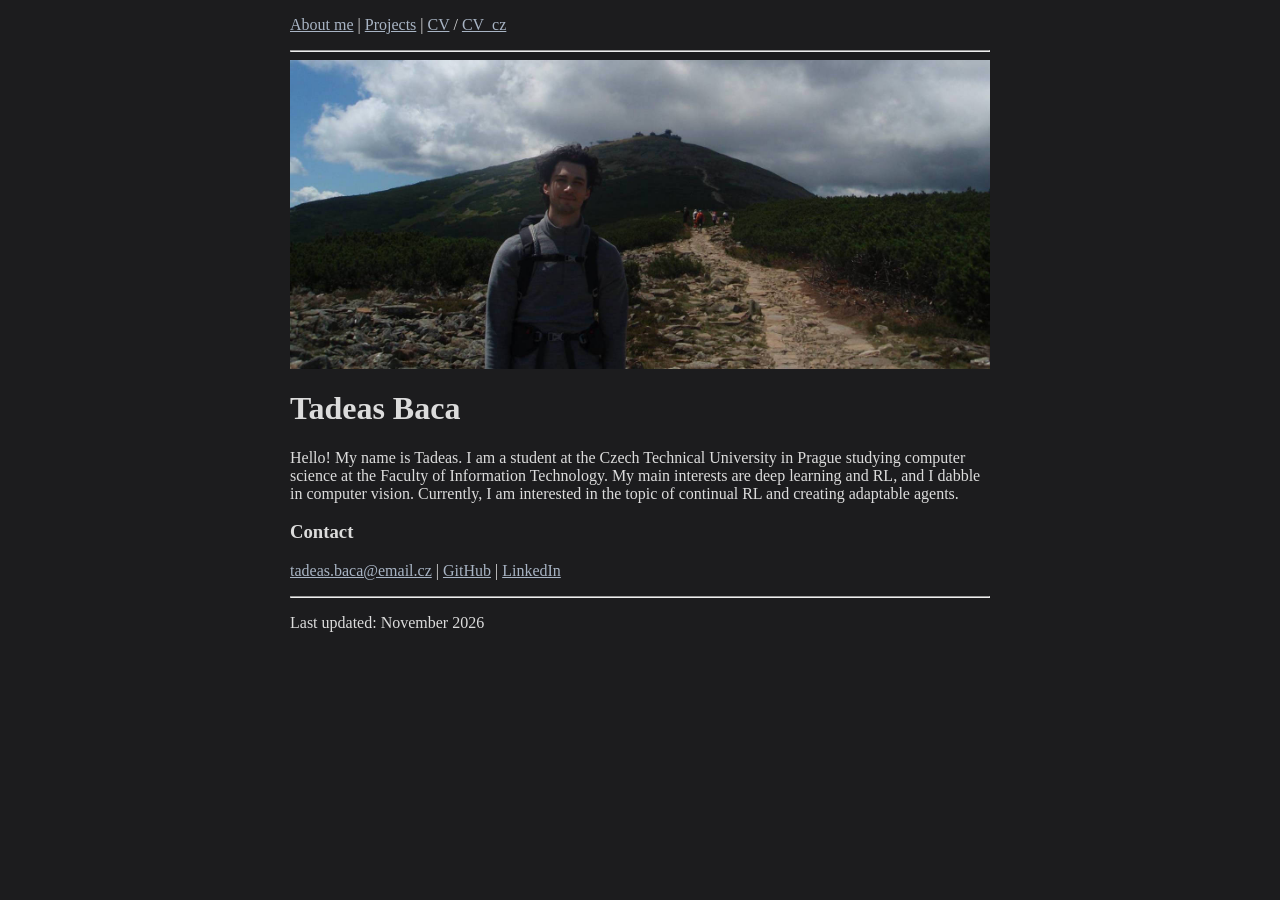
<file: index.html>
<!DOCTYPE html>
<html lang="en">
<head>
    <meta charset="utf-8">
    <meta name="viewport" content="width=device-width, initial-scale=1">
    <title>Tadeas Baca</title>
    <link rel="icon" type="image/png" href="assets/favicon.png">
    <style>
        body { max-width: 700px; margin: auto; padding: 0 8px; background: #1c1c1e; color: #dcdcdc; }
        a { color: #a8b4c4; }
        a:visited { color: #9a9aaa; }
    </style>
</head>
<body>

    <nav>
        <p>
            <a href="#about">About me</a> |
            <a href="projects.html">Projects</a> |
            <a href="assets/cv/Tadeas_Baca_CV.pdf">CV</a> / <a href="assets/cv/Tadeas_Baca_CV_cz.pdf">CV_cz</a>
        </p>
    </nav>
    <hr>

    <img src="assets/img/photo.jpg" style="display: block; width: 100%;">
    <h1>Tadeas Baca</h1>

    <p>Hello! My name is Tadeas. I am a student at the Czech Technical University in Prague studying computer science at the Faculty of Information Technology. My main interests are deep learning and RL, and I dabble in computer vision. Currently, I am interested in the topic of continual RL and creating adaptable agents.</p>

    <h3 id="contact">Contact</h3>
    <p>
        <a href="mailto:tadeas.baca@email.cz">tadeas.baca@email.cz</a> |
        <a href="https://github.com/tad34s">GitHub</a> |
        <a href="https://www.linkedin.com/in/tadeas-baca">LinkedIn</a>
    </p>

    <hr>
    <p>Last updated: November 2026</p>

</body>
</html>
</file>
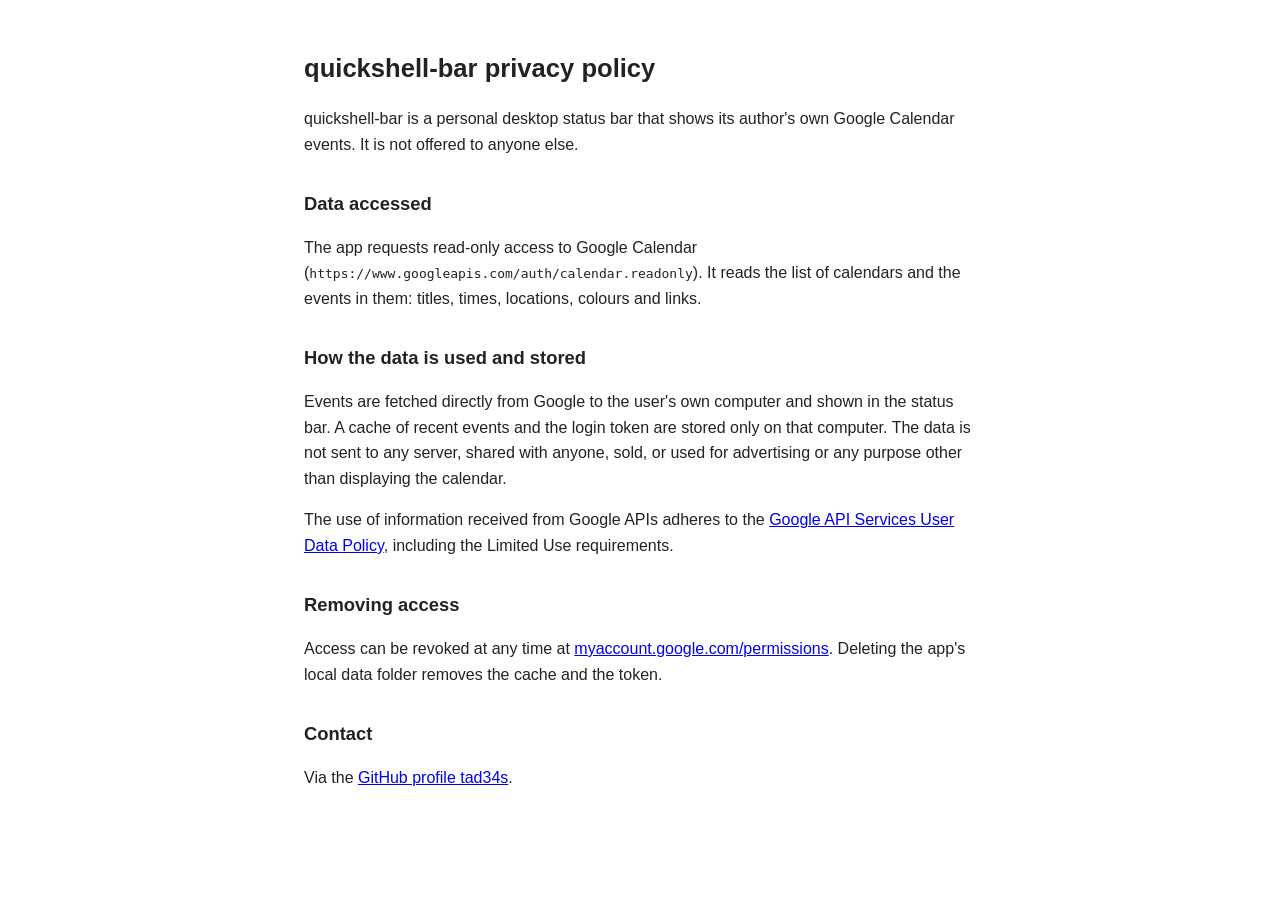
<file: privacy.html>
<!DOCTYPE html>
<html lang="en">
<head>
    <meta charset="utf-8" />
    <meta name="viewport" content="width=device-width, initial-scale=1" />
    <title>quickshell-bar privacy policy</title>
    <style>
        body { max-width: 42rem; margin: 3rem auto; padding: 0 1rem; font-family: sans-serif; line-height: 1.6; color: #222; }
        h1 { font-size: 1.6rem; }
        h2 { font-size: 1.15rem; margin-top: 2rem; }
    </style>
</head>
<body>
    <h1>quickshell-bar privacy policy</h1>
    <p>quickshell-bar is a personal desktop status bar that shows its author's own Google Calendar
    events. It is not offered to anyone else.</p>

    <h2>Data accessed</h2>
    <p>The app requests read-only access to Google Calendar
    (<code>https://www.googleapis.com/auth/calendar.readonly</code>). It reads the list of calendars
    and the events in them: titles, times, locations, colours and links.</p>

    <h2>How the data is used and stored</h2>
    <p>Events are fetched directly from Google to the user's own computer and shown in the status bar.
    A cache of recent events and the login token are stored only on that computer. The data is not
    sent to any server, shared with anyone, sold, or used for advertising or any purpose other than
    displaying the calendar.</p>
    <p>The use of information received from Google APIs adheres to the
    <a href="https://developers.google.com/terms/api-services-user-data-policy">Google API Services User Data Policy</a>,
    including the Limited Use requirements.</p>

    <h2>Removing access</h2>
    <p>Access can be revoked at any time at
    <a href="https://myaccount.google.com/permissions">myaccount.google.com/permissions</a>.
    Deleting the app's local data folder removes the cache and the token.</p>

    <h2>Contact</h2>
    <p>Via the <a href="https://github.com/tad34s">GitHub profile tad34s</a>.</p>
</body>
</html>
</file>
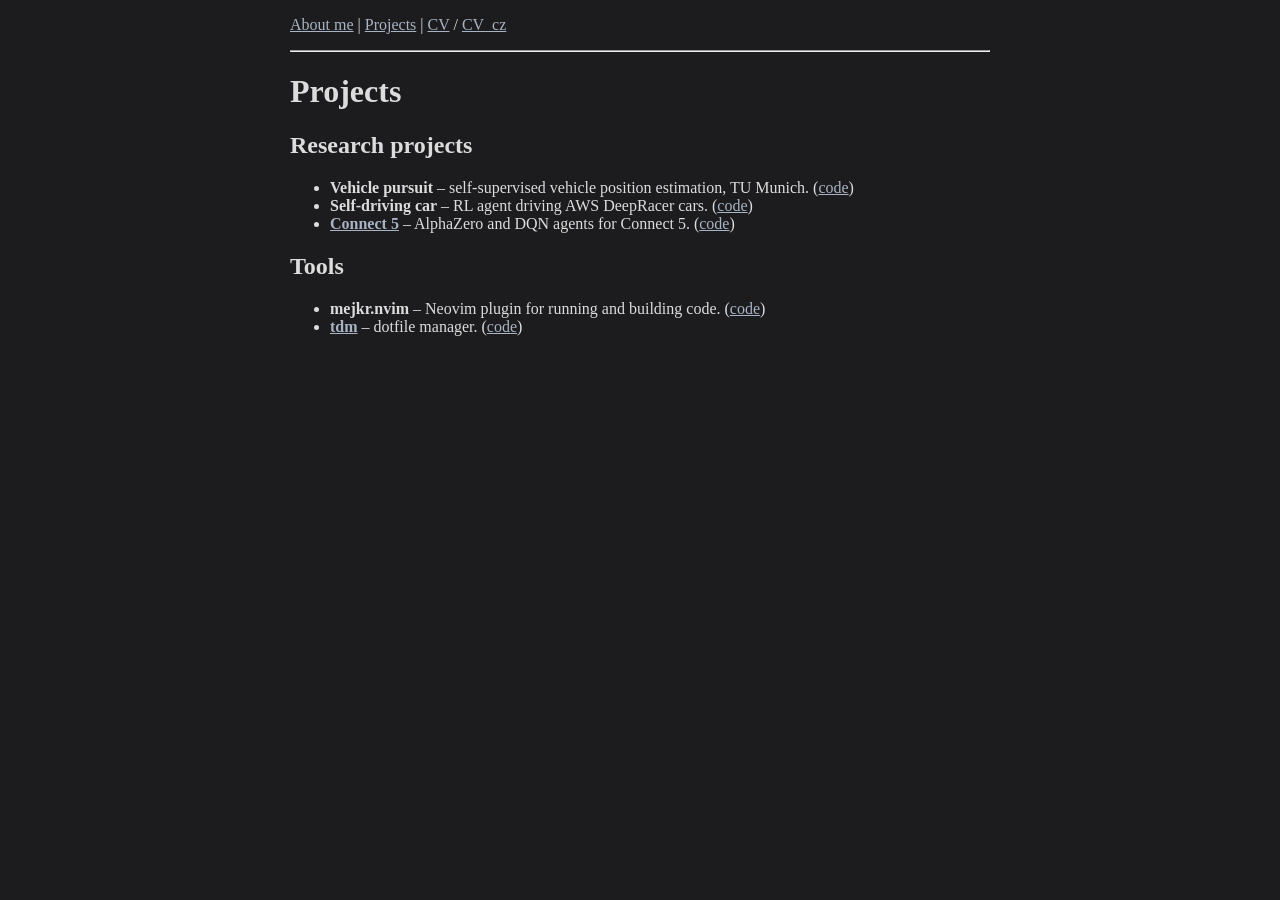
<file: projects.html>
<!DOCTYPE html>
<html lang="en">
<head>
    <meta charset="utf-8">
    <meta name="viewport" content="width=device-width, initial-scale=1">
    <title>Projects - Your Name</title>
    <link rel="icon" type="image/png" href="assets/favicon.png">
    <style>
        body { max-width: 700px; margin: auto; padding: 0 8px; background: #1c1c1e; color: #dcdcdc; }
        a { color: #a8b4c4; }
        a:visited { color: #9a9aaa; }
    </style>
</head>
<body>

    <nav>
        <p>
            <a href="index.html#about">About me</a> |
            <a href="projects.html">Projects</a> |
            <a href="assets/cv/Tadeas_Baca_CV.pdf">CV</a> / <a href="assets/cv/Tadeas_Baca_CV_cz.pdf">CV_cz</a>
        </p>
    </nav>
    <hr>

    <h1>Projects</h1>

    <h2 id="research">Research projects</h2>
    <ul>
        <li id="vehicle-pursuit">
            <b>Vehicle pursuit</b> &ndash; self-supervised vehicle position estimation, TU Munich.
            (<a href="https://github.com/tad34s/vehicle-pursuit">code</a>)
        </li>
        <li id="self-driving">
            <b>Self-driving car</b> &ndash; RL agent driving AWS DeepRacer cars.
            (<a href="https://github.com/ItsOKayCZ/self-driving">code</a>)
        </li>
        <li id="connect5">
            <b><a href="projects/connect5/connect5.html">Connect 5</a></b> &ndash; AlphaZero and DQN agents for Connect 5.
            (<a href="https://github.com/tad34s/piskvorky-rl-maturitni-prace">code</a>)
        </li>
    </ul>

    <h2 id="tools">Tools</h2>
    <ul>
        <li id="mejkr">
            <b>mejkr.nvim</b> &ndash; Neovim plugin for running and building code.
            (<a href="https://github.com/tad34s/mejkr.nvim">code</a>)
        </li>
        <li id="tdm">
            <b><a href="projects/tdm/tdm.html">tdm</a></b> &ndash; dotfile manager.
            (<a href="https://github.com/tad34s/tdm">code</a>)
        </li>
    </ul>

</body>
</html>
</file>
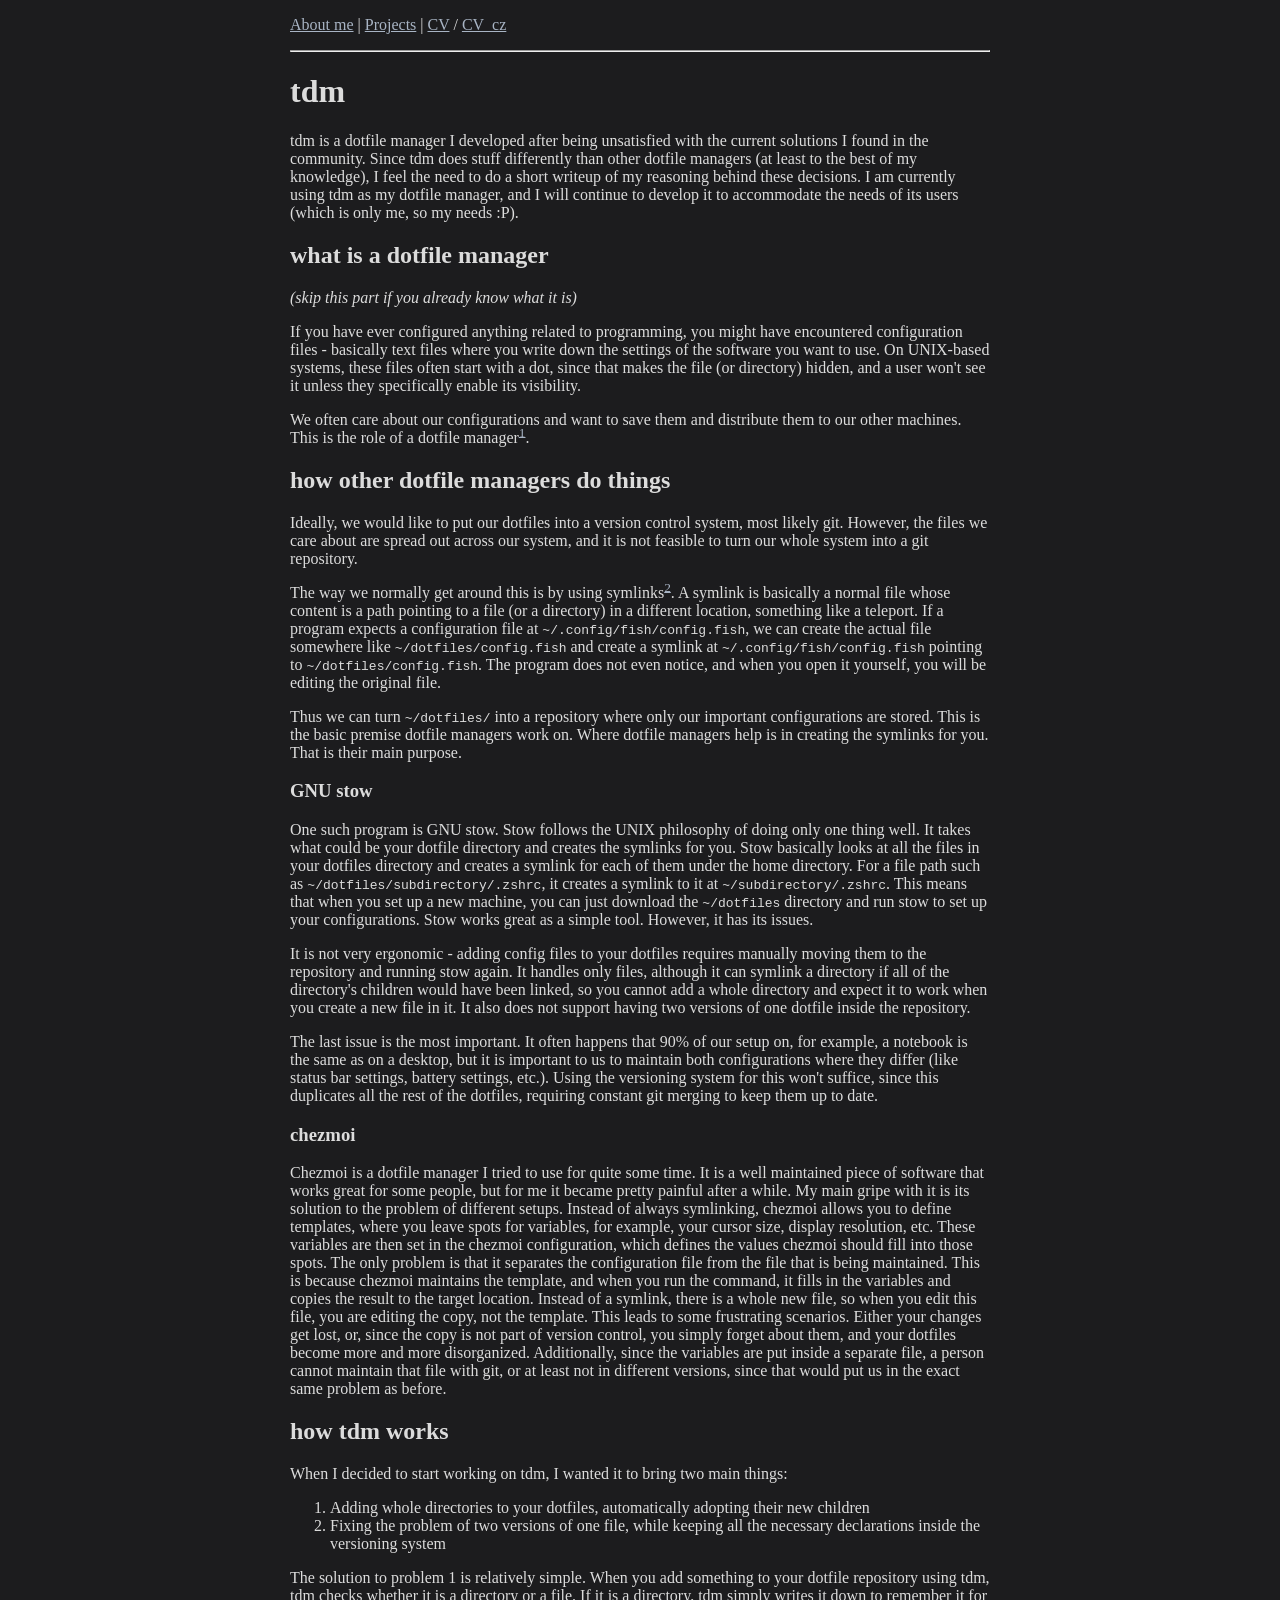
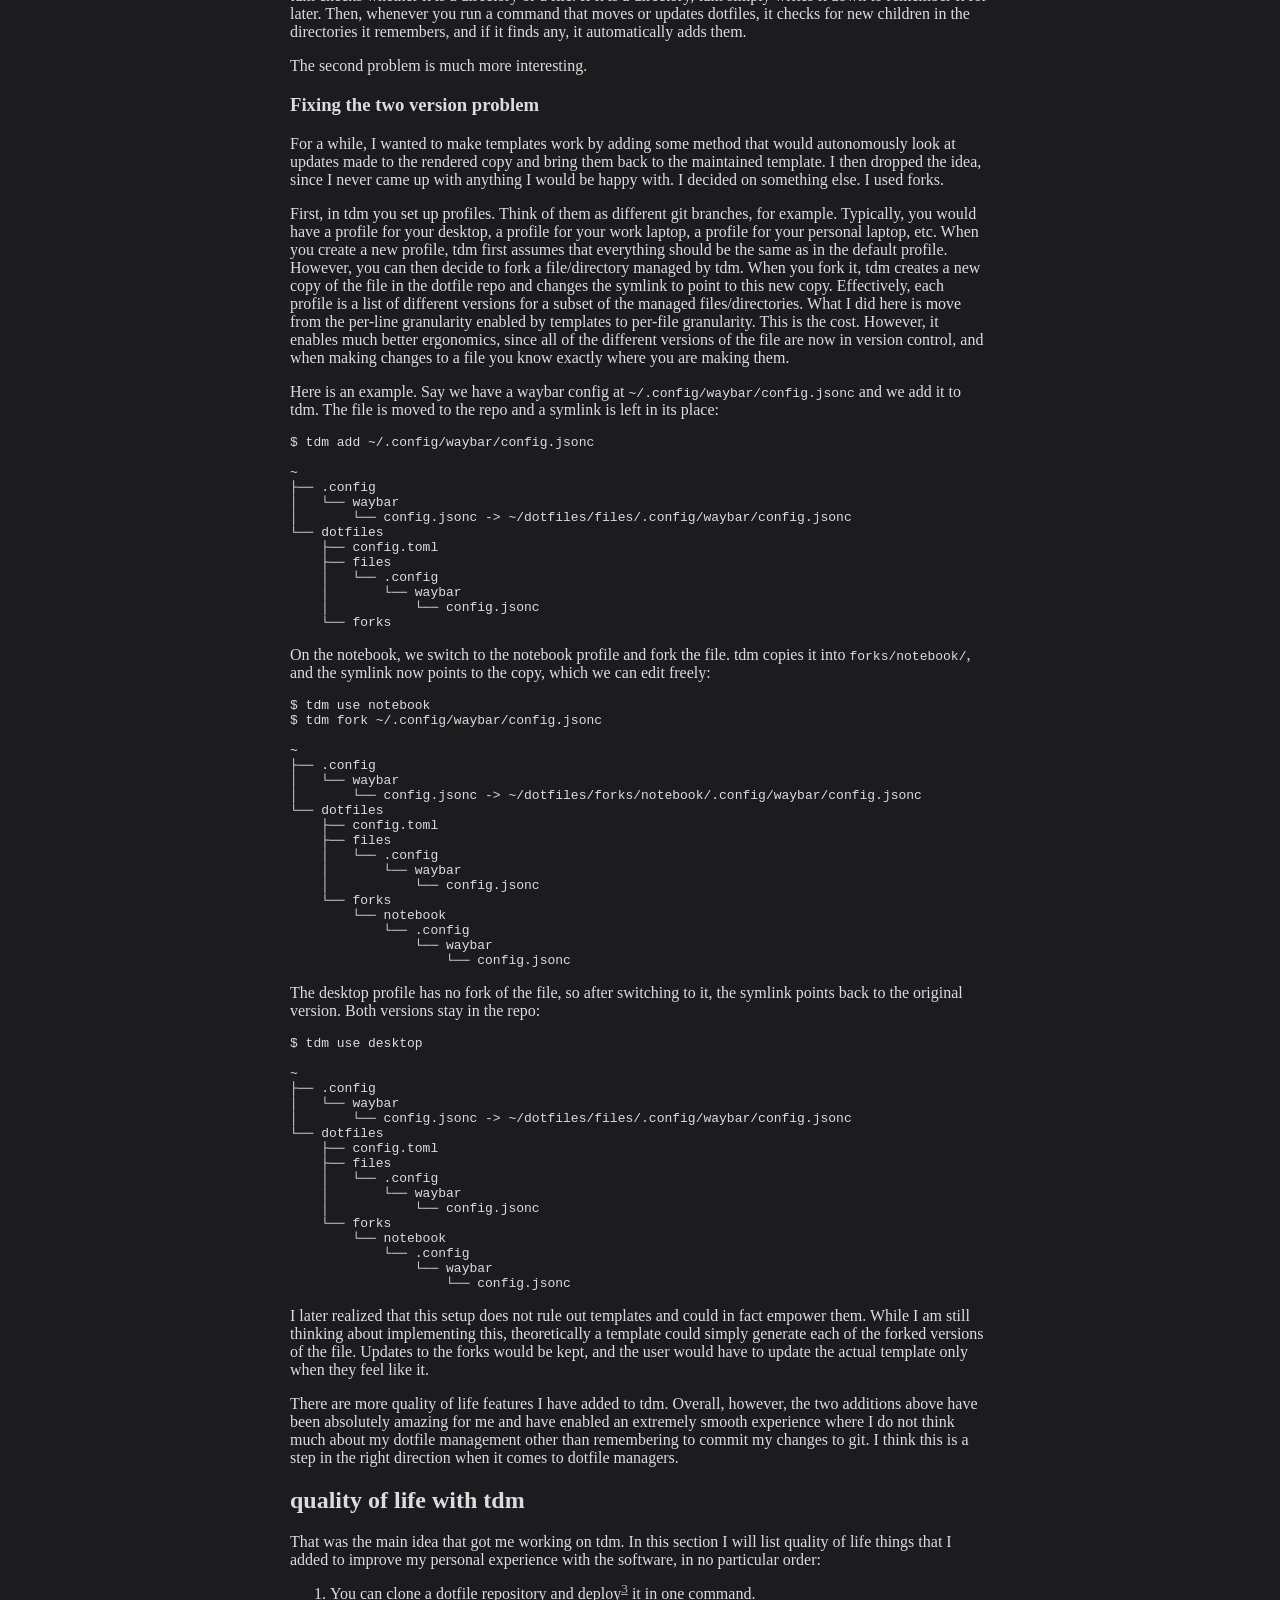
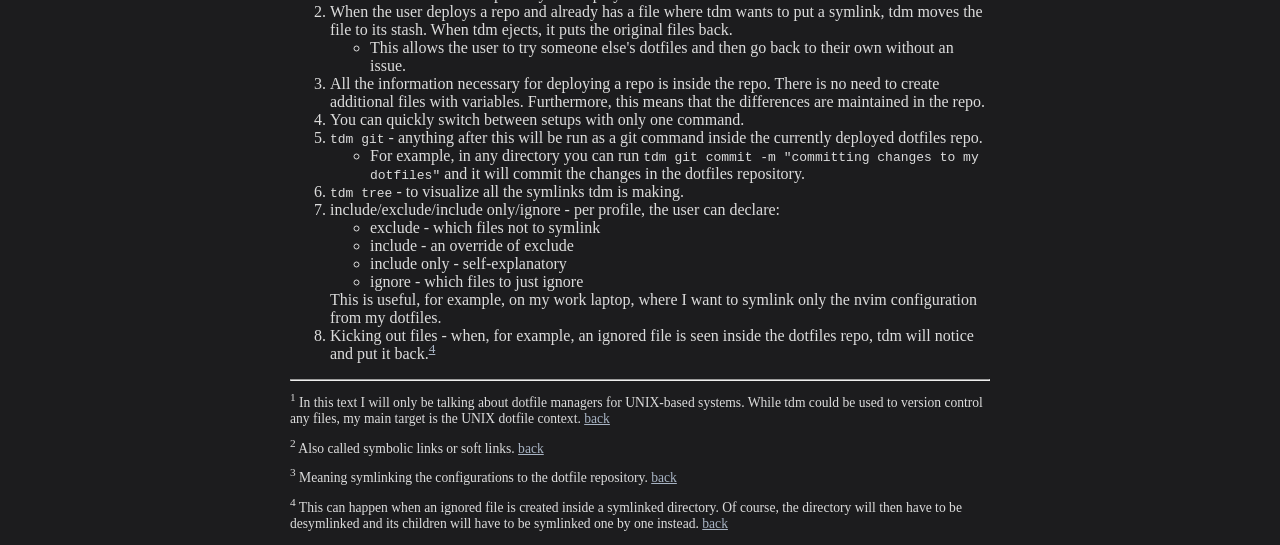
<file: projects/tdm/tdm.html>
<!DOCTYPE html>
<html lang="en">
<head>
    <meta charset="utf-8">
    <meta name="viewport" content="width=device-width, initial-scale=1">
    <title>Projects - Your Name</title>
    <link rel="icon" type="image/png" href="../../assets/favicon.png">
    <style>
        body { max-width: 700px; margin: auto; padding: 0 8px; background: #1c1c1e; color: #dcdcdc; }
        a { color: #a8b4c4; }
        a:visited { color: #9a9aaa; }
        sup { line-height: 0; }
        .footnotes { font-size: 0.85em; }
    </style>
</head>
<body>

    <nav>
        <p>
            <a href="../../index.html#about">About me</a> |
            <a href="../../projects.html">Projects</a> |
            <a href="../../assets/cv/Tadeas_Baca_CV.pdf">CV</a> / <a href="../../assets/cv/Tadeas_Baca_CV_cz.pdf">CV_cz</a>
        </p>
    </nav>
    <hr>

    <h1>tdm</h1>

    <p>
        tdm is a dotfile manager I developed after being unsatisfied with the
        current solutions I found in the community. Since tdm does stuff differently than other dotfile managers (at least
        to the best of my knowledge), I feel the need to do a short writeup of my reasoning behind these decisions. I am
        currently using tdm as my dotfile manager, and I will continue to develop it to accommodate the needs of its users
        (which is only me, so my needs :P).
    </p>

    <h2>what is a dotfile manager</h2>

    <p><em>(skip this part if you already know what it is)</em></p>

    <p>
        If you have ever configured anything related to programming, you might have encountered configuration files -
        basically text files where you write down the settings of the software you want to use. On UNIX-based systems, these
        files often start with a dot, since that makes the file (or directory) hidden, and a user won't see it unless they
        specifically enable its visibility.
    </p>

    <p>
        We often care about our configurations and want to save them and distribute them to our other machines. This is
        the role of a dotfile manager<sup><a href="#fn1" id="ref1">1</a></sup>.
    </p>

    <h2>how other dotfile managers do things</h2>

    <p>
        Ideally, we would like to put our dotfiles into a version control system, most likely git. However, the files we
        care about are spread out across our system, and it is not feasible to turn our whole system into a git repository.
    </p>

    <p>
        The way we normally get around this is by using symlinks<sup><a href="#fn2" id="ref2">2</a></sup>. A symlink is
        basically a normal file whose content is a path pointing to a file (or a directory) in a different location,
        something like a teleport. If a program expects a configuration file at <code>~/.config/fish/config.fish</code>,
        we can create the actual file somewhere like <code>~/dotfiles/config.fish</code> and create a symlink at
        <code>~/.config/fish/config.fish</code> pointing to <code>~/dotfiles/config.fish</code>. The program does not even
        notice, and when you open it yourself, you will be editing the original file.
    </p>

    <p>
        Thus we can turn <code>~/dotfiles/</code> into a repository where only our important configurations are stored.
        This is the basic premise dotfile managers work on. Where dotfile managers help is in creating the symlinks for
        you. That is their main purpose.
    </p>

    <h3>GNU stow</h3>

    <p>
        One such program is GNU stow. Stow follows the UNIX philosophy of doing only one thing well. It takes what could
        be your dotfile directory and creates the symlinks for you. Stow basically looks at all the files in your dotfiles
        directory and creates a symlink for each of them under the home directory. For a file path such as
        <code>~/dotfiles/subdirectory/.zshrc</code>, it creates a symlink to it at <code>~/subdirectory/.zshrc</code>. This
        means that when you set up a new machine, you can just download the <code>~/dotfiles</code> directory and run stow
        to set up your configurations. Stow works great as a simple tool. However, it has its issues.
    </p>

    <p>
        It is not very ergonomic - adding config files to your dotfiles requires manually moving them to the repository and
        running stow again. It handles only files, although it can symlink a directory if all of the directory's children
        would have been linked, so you cannot add a whole directory and expect it to work when you create a new file in it.
        It also does not support having two versions of one dotfile inside the repository.
    </p>

    <p>
        The last issue is the most important. It often happens that 90% of our setup on, for example, a notebook is the
        same as on a desktop, but it is important to us to maintain both configurations where they differ (like status bar
        settings, battery settings, etc.). Using the versioning system for this won't suffice, since this duplicates
        all the rest of the dotfiles, requiring constant git merging to keep them up to date.
    </p>

    <h3>chezmoi</h3>

    <p>
        Chezmoi is a dotfile manager I tried to use for quite some time. It is a well maintained piece of software that
        works great for some people, but for me it became pretty painful after a while. My main gripe with it is its
        solution to the problem of different setups. Instead of always symlinking, chezmoi allows you to
        define templates, where you leave spots for variables, for example, your cursor size, display resolution, etc. These variables are then set in the chezmoi configuration, which defines the values chezmoi should fill into those spots. The only problem is that it separates the configuration file from the file that is being maintained. This is because chezmoi
        maintains the template, and when you run the command, it fills in the variables and copies the result to the target
        location. Instead of a symlink, there is a whole new file, so when you edit this file, you are editing the copy, not
        the template. This leads to some frustrating scenarios. Either your changes get lost, or, since the copy is not
        part of version control, you simply forget about them, and your dotfiles become more and more disorganized.
        Additionally, since the variables are put inside a separate file, a person cannot maintain that file with git, or at least not in
        different versions, since that would put us in the exact same problem as before.
    </p>

    <h2>how tdm works</h2>

    <p>When I decided to start working on tdm, I wanted it to bring two main things:</p>

    <ol>
        <li>Adding whole directories to your dotfiles, automatically adopting their new children</li>
        <li>Fixing the problem of two versions of one file, while keeping all the necessary declarations inside the versioning system</li>
    </ol>

    <p>
        The solution to problem 1 is relatively simple. When you add something to your dotfile repository using tdm, tdm
        checks whether it is a directory or a file. If it is a directory, tdm simply writes it down to remember it for
        later. Then, whenever you run a command that moves or updates dotfiles, it checks for new children in the
        directories it remembers, and if it finds any, it automatically adds them.
    </p>

    <p>The second problem is much more interesting.</p>

    <h3>Fixing the two version problem</h3>

    <p>
        For a while, I wanted to make templates work by adding some method that would autonomously look at updates made to
        the rendered copy and bring them back to the maintained template. I then dropped the idea, since I never came up
        with anything I would be happy with. I decided on something else. I used forks.
    </p>

    <p>
        First, in tdm you set up profiles. Think of them as different git branches, for example. Typically, you would have
        a profile for your desktop, a profile for your work laptop, a profile for your personal laptop, etc. When you
        create a new profile, tdm first assumes that everything should be the same as in the default profile. However, you
        can then decide to fork a file/directory managed by tdm. When you fork it, tdm creates a new copy of the file in the
        dotfile repo and changes the symlink to point to this new copy. Effectively, each profile is a list of different
        versions for a subset of the managed files/directories. What I did here is move from the per-line granularity
        enabled by templates to per-file granularity. This is the cost. However, it enables much better ergonomics, since
        all of the different versions of the file are now in version control, and when making changes to a file you know
        exactly where you are making them.
    </p>

    <p>
        Here is an example. Say we have a waybar config at <code>~/.config/waybar/config.jsonc</code> and we add it to
        tdm. The file is moved to the repo and a symlink is left in its place:
    </p>

<pre>
$ tdm add ~/.config/waybar/config.jsonc

~
├── .config
│   └── waybar
│       └── config.jsonc -&gt; ~/dotfiles/files/.config/waybar/config.jsonc
└── dotfiles
    ├── config.toml
    ├── files
    │   └── .config
    │       └── waybar
    │           └── config.jsonc
    └── forks
</pre>

    <p>
        On the notebook, we switch to the notebook profile and fork the file. tdm copies it into
        <code>forks/notebook/</code>, and the symlink now points to the copy, which we can edit freely:
    </p>

<pre>
$ tdm use notebook
$ tdm fork ~/.config/waybar/config.jsonc

~
├── .config
│   └── waybar
│       └── config.jsonc -&gt; ~/dotfiles/forks/notebook/.config/waybar/config.jsonc
└── dotfiles
    ├── config.toml
    ├── files
    │   └── .config
    │       └── waybar
    │           └── config.jsonc
    └── forks
        └── notebook
            └── .config
                └── waybar
                    └── config.jsonc
</pre>

    <p>
        The desktop profile has no fork of the file, so after switching to it, the symlink points back to the original
        version. Both versions stay in the repo:
    </p>

<pre>
$ tdm use desktop

~
├── .config
│   └── waybar
│       └── config.jsonc -&gt; ~/dotfiles/files/.config/waybar/config.jsonc
└── dotfiles
    ├── config.toml
    ├── files
    │   └── .config
    │       └── waybar
    │           └── config.jsonc
    └── forks
        └── notebook
            └── .config
                └── waybar
                    └── config.jsonc
</pre>

    <p>
        I later realized that this setup does not rule out templates and could in fact empower them. While I am still
        thinking about implementing this, theoretically a template could simply generate each of the forked versions of
        the file. Updates to the forks would be kept, and the user would have to update the actual template only when they
        feel like it.
    </p>

    <p>
        There are more quality of life features I have added to tdm. Overall, however, the two additions above have
        been absolutely amazing for me and have enabled an extremely smooth experience where I do not think much about my
        dotfile management other than remembering to commit my changes to git. I think this is a step in the right
        direction when it comes to dotfile managers.
    </p>


    <h2>quality of life with tdm</h2>

    <p>
        That was the main idea that got me working on tdm. In this section I will list quality of life things that I added to improve my personal experience with the software, in no particular order:
    </p>

    <ol>
        <li>You can clone a dotfile repository and deploy<sup><a href="#fn3" id="ref3">3</a></sup> it in one command.</li>
        <li>
            When the user deploys a repo and already has a file where tdm wants to put a symlink, tdm moves the file to its stash.
            When tdm ejects, it puts the original files back.
            <ul>
                <li>This allows the user to try someone else's dotfiles and then go back to their own without an issue.</li>
            </ul>
        </li>
        <li>
            All the information necessary for deploying a repo is inside the repo. There is no need to create additional
            files with variables. Furthermore, this means that the differences are maintained in the repo.
        </li>
        <li>You can quickly switch between setups with only one command.</li>
        <li>
            <code>tdm git</code> - anything after this will be run as a git command inside the currently deployed dotfiles
            repo.
            <ul>
                <li>
                    For example, in any directory you can run
                    <code>tdm git commit -m "committing changes to my dotfiles"</code> and it will commit the changes in
                    the dotfiles repository.
                </li>
            </ul>
        </li>
        <li><code>tdm tree</code> - to visualize all the symlinks tdm is making.</li>
        <li>
            include/exclude/include only/ignore - per profile, the user can declare:
            <ul>
                <li>exclude - which files not to symlink</li>
                <li>include - an override of exclude</li>
                <li>include only - self-explanatory</li>
                <li>ignore - which files to just ignore</li>
            </ul>
            This is useful, for example, on my work laptop, where I want to symlink only the nvim configuration from my dotfiles.
        </li>
        <li>
            Kicking out files - when, for example, an ignored file is seen inside the dotfiles repo, tdm will notice and put
            it back.<sup><a href="#fn4" id="ref4">4</a></sup>
        </li>
    </ol>

    <hr>
    <section class="footnotes">
    <p id="fn1"><sup>1</sup> In this text I will only be talking about dotfile managers for UNIX-based systems. While tdm could be used to version control any files, my main target is the UNIX dotfile context. <a href="#ref1">back</a></p>
    <p id="fn2"><sup>2</sup> Also called symbolic links or soft links. <a href="#ref2">back</a></p>
    <p id="fn3"><sup>3</sup> Meaning symlinking the configurations to the dotfile repository. <a href="#ref3">back</a></p>
    <p id="fn4"><sup>4</sup> This can happen when an ignored file is created inside a symlinked directory. Of course, the directory will then have to be desymlinked and its children will have to be symlinked one by one instead. <a href="#ref4">back</a></p>
    </section>

</body>
</html>
</file>
